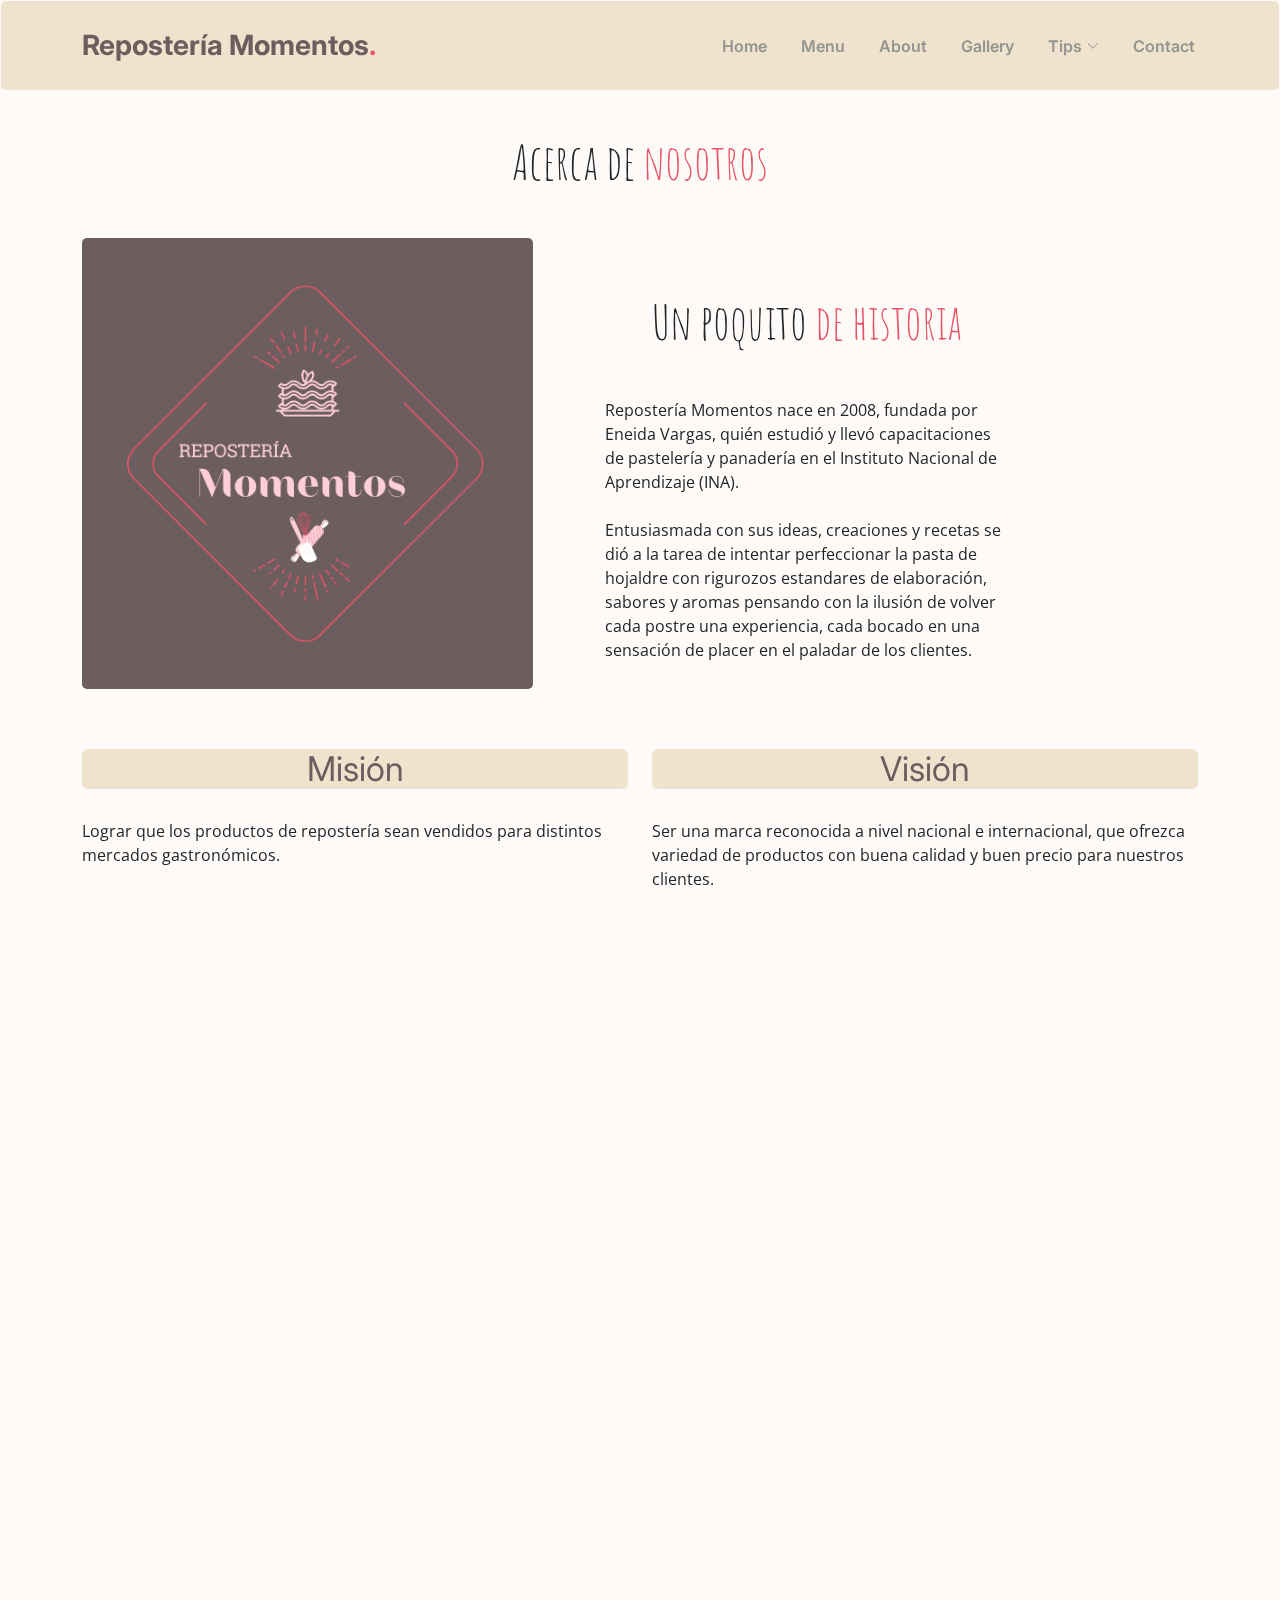
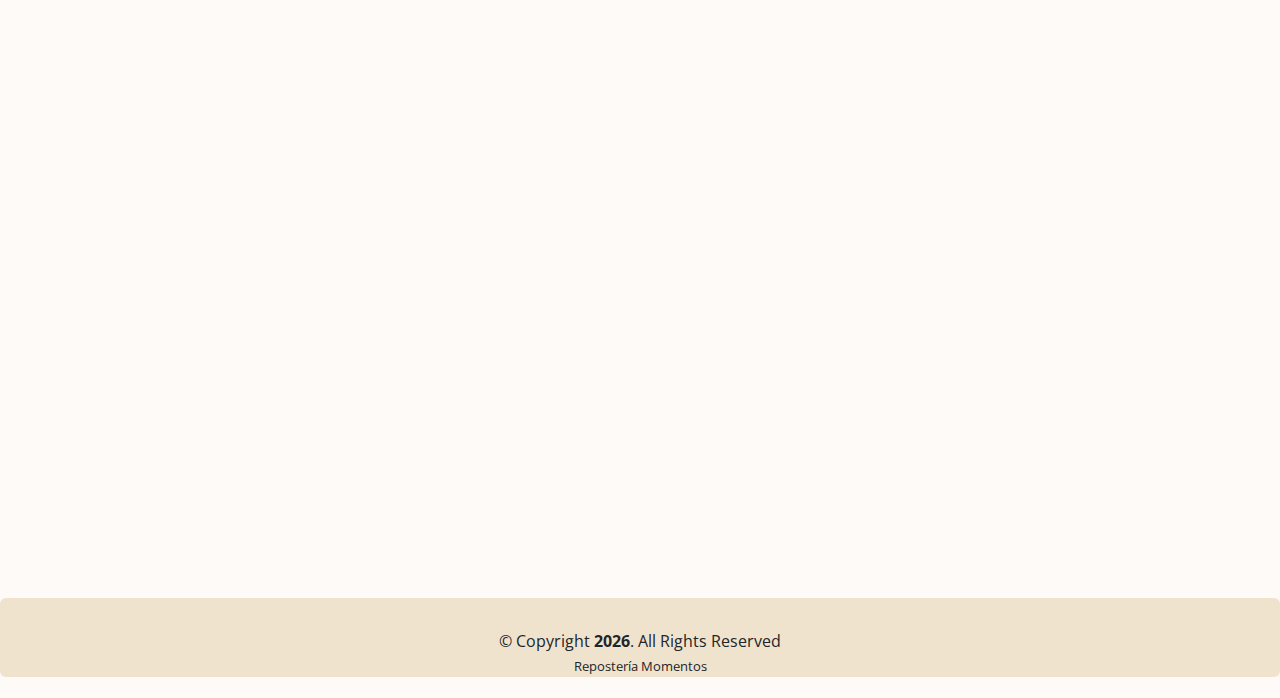
<file: About.html>
<!DOCTYPE html>
<html lang="en">
    <head>
        <!-- Required meta tags -->
        <meta charset="utf-8">
        <meta http-equiv="X-UA-Compatible" content="IE=edge">
        <meta name="viewport" content="width=device-width, initial-scale=1.0">
   
       <title>Momentos</title>
       <meta content="" name="description">
       <meta content="" name="keywords">
   
       <!--Favicons-->
       <link rel="shortcut icon" href="assets/img/icons/Momentos.png">
   
       <!-- Google Fonts -->
       <link rel="preconnect" href="https://fonts.googleapis.com">
       <link rel="preconnect" href="https://fonts.gstatic.com" crossorigin>
       <link href="https://fonts.googleapis.com/css2?family=Open+Sans:ital,wght@0,300;0,400;0,500;0,600;0,700;1,300;1,400;1,600;1,700&family=Amatic+SC:ital,wght@0,300;0,400;0,500;0,600;0,700;1,300;1,400;1,500;1,600;1,700&family=Inter:ital,wght@0,300;0,400;0,500;0,600;0,700;1,300;1,400;1,500;1,600;1,700&display=swap" rel="stylesheet">
   
       <!-- Bootstrap CSS -->
       <link href="assets/vendor/bootstrap/css/bootstrap.min.css" rel="stylesheet">
     <link href="assets/vendor/bootstrap-icons/bootstrap-icons.css" rel="stylesheet">
     <link href="assets/vendor/aos/aos.css" rel="stylesheet">
     <link href="assets/vendor/glightbox/css/glightbox.min.css" rel="stylesheet">
     <link href="assets/vendor/swiper/swiper-bundle.min.css" rel="stylesheet">
   
       <!--CSS-->
       <link rel="stylesheet" href="assets/css/default.css">
       <link rel="stylesheet" href="assets/css/carousel.css">
     </head>
    <body>
    <!-- =======  Header ======= -->
    <header id="header" class="header fixed-top d-flex align-items-center">
        <!-- =======  navbar ======= -->
        <div class="container d-flex align-items-center justify-content-between">
          <a href="index.html" class="logo d-flex align-items-center me-auto me-lg-0">
            <h1>Repostería Momentos<span>.</span></h1>
          </a>
    
          <nav id="navbar" class="navbar">
            <ul>
              <li><a href="index.html">Home</a></li>
              <li><a href="Menu.html">Menu</a></li>
              <li><a href="#About">About</a></li>
              <li><a href="Gallery.html">Gallery</a></li>
              <li class="dropdown"><a href="#"><span>Tips</span><i class="bi bi-chevron-down dropdown-indicator"></i></a>
                <ul>
                  <li><a href="Productos.html">Productos</a></li>
                  <li><a href="Autor.html">Autor</a></li>
                </ul>
              </li>
              <li><a href="Contact.html">Contact</a></li>
            </ul>
          </nav><!-- .navbar -->
          <i class="mobile-nav-toggle mobile-nav-show bi bi-list"></i>
          <i class="mobile-nav-toggle mobile-nav-hide d-none bi bi-x"></i>
    
        </div>
    </header> <!-- .Header -->   

    <!-- =======  main ======= -->
    <section class="acercade" data-aos="fade-up" data-aos-delay="150">
      <div class="container">
        <div class="section-header">
          <p  data-aos="fade-up" data-aos-delay="150">Acerca de <span>nosotros</span></p>
        </div>
        <div class="row ">
          <!-- ======= Imagen ======= -->
          <div class="col-lg-5 position-relative " data-aos="fade-up" data-aos-delay="150">
            <img  class="img-fluid d-block w-100" src="assets/img/imagen.png" alt="" style="border-radius: 5px;">
          </div>
          
          <!-- ======= History ======= -->
          <div data-aos="fade-up" data-aos-delay="150" class="col-lg-5 align-items-center justify-content-center">
            <div class=" ps-0 ps-lg-5">
              <br><br>
              <div class="section-header">
                <p  data-aos="fade-up" data-aos-delay="150">Un poquito <span>de historia</span></p>
              </div>
              <p>
                Repostería Momentos nace en 2008, fundada por Eneida Vargas, quién estudió y llevó capacitaciones de pastelería
                y panadería en el Instituto Nacional de Aprendizaje (INA). 
                <br><br>
                Entusiasmada con sus ideas, creaciones y recetas se 
                dió a la tarea de intentar perfeccionar la pasta de hojaldre con rigurozos estandares de elaboración, sabores y 
                aromas pensando con la ilusión de volver cada postre una experiencia, cada bocado en una sensación de placer en 
                el paladar de los clientes.
              </p>
            </div>
          </div>
        </div> <!-- .row -->
      </div> <!-- .container -->  
    </section> <!-- .section -->  


    <section class="datos" data-aos="fade-up" data-aos-delay="150">
      <div class="container">
        <div class="row">
            <!-- ======= Mision ======= -->
            <div class="col-lg-6 col-md-6 col-sm-6 justify-content-center align-items-center" data-aos="fade-up" data-aos-delay="150">
                <h3>Misión</h3>
                <p>Lograr que los productos de repostería sean vendidos para distintos mercados gastronómicos.</p>
            </div><!-- .Mision -->  
           <!-- ======= Vision ======= -->
           <div class=" col-xl-6 col-md-6 col-sm-6 justify-content-center align-items-center" data-aos="fade-up" data-aos-delay="150">
              <h3>Visión</h3>
              <p> Ser una marca reconocida a nivel nacional e internacional, 
                que ofrezca variedad de productos con buena calidad y buen precio para nuestros clientes.                                        
              </p>
            </div><!-- .Vision --> 
        </div> <!-- .row -->
      </div> <!-- .container -->
    </section> <!-- .section --> 
     
     <!-- ======= Tabla ======= -->
    <section class="tabla" data-aos="fade-up" data-aos-delay="150">
      <div class="container ">
        <div class="section-header">
          <p>Datos <span> Importantes</span></p>    
        </div>
        <!-- ======= Datos de la tabla ======= -->
        <div class="row mt-3">
         <div class="col-lg-12 align-items-center justify-content-center" data-aos="fade-up" data-aos-delay="150">
          <table class="table table-bordered text-center" style="border: #ea93a6;">
            <tbody>
              <tr>
                <td colspan="4">Forma de pago: </td>
                <td>Simpe</td>
                <td>Efectivo</td>
              </tr>
              <tr>
                <td colspan="4">Tipo de Encargo o Pedido: </td>
                <td>La unidad para bocadillos tiene un costo de 115 colones.</td>
                <td> El precio varía según el bocadillo. <br>
                  Con un tiempo de 2 días como mínimo de anticipación </td>
              </tr>
            </tbody>
          </table> <!-- .table -->
          
         </div>
        </div> <!-- .row -->
      </div> <!-- .container -->
    </section> <!-- .section --> 

    <!-- ======= Video ======= -->
    <section class="video" data-aos="fade-up" data-aos-delay="150">
      <div class="container-fluid">
        <div class="section-header">
          <p>Vi<span>deo</span></p>
        </div>
         <!-- ======= Video ======= -->
         <div class="row">
          <div class="col-lg-12">
            <div class="ratio" style="--bs-aspect-ratio: 50%;">
              <video src="assets/video/video1.mp4" controls></video>
            </div>
          </div>
         </div> <!-- .row -->
      </div><!-- .container -->
    </section><!-- .section --> 

    <!-- ======= footer ======= -->
    <footer id="footer" class="footer">

        <div class="container">
          <div class="copyright">
            &copy; Copyright<strong> <span id="date"> </span></strong>. All Rights Reserved
          </div>
          <script>document.getElementById("date").innerHTML= new Date().getFullYear()</script>
          <div class="credits">
            Repostería Momentos
          </div>
        </div>
    </footer> <!-- .footer -->

     <!-- bootstrap  JS Files -->
     <script src="assets/vendor/bootstrap/js/bootstrap.bundle.min.js"></script>
     <script src="assets/vendor/aos/aos.js"></script>
     <script src="assets/vendor/glightbox/js/glightbox.min.js"></script>
     <script src="assets/vendor/purecounter/purecounter_vanilla.js"></script>
     <script src="assets/vendor/swiper/swiper-bundle.min.js"></script>
     <script src="assets/vendor/php-email-form/validate.js"></script>
 
     <!-- jQuery-->
     
 
     <!-- Template Main JS File -->
     <script src="assets/js/main.js"></script>
    </body>     
</html>
</file>
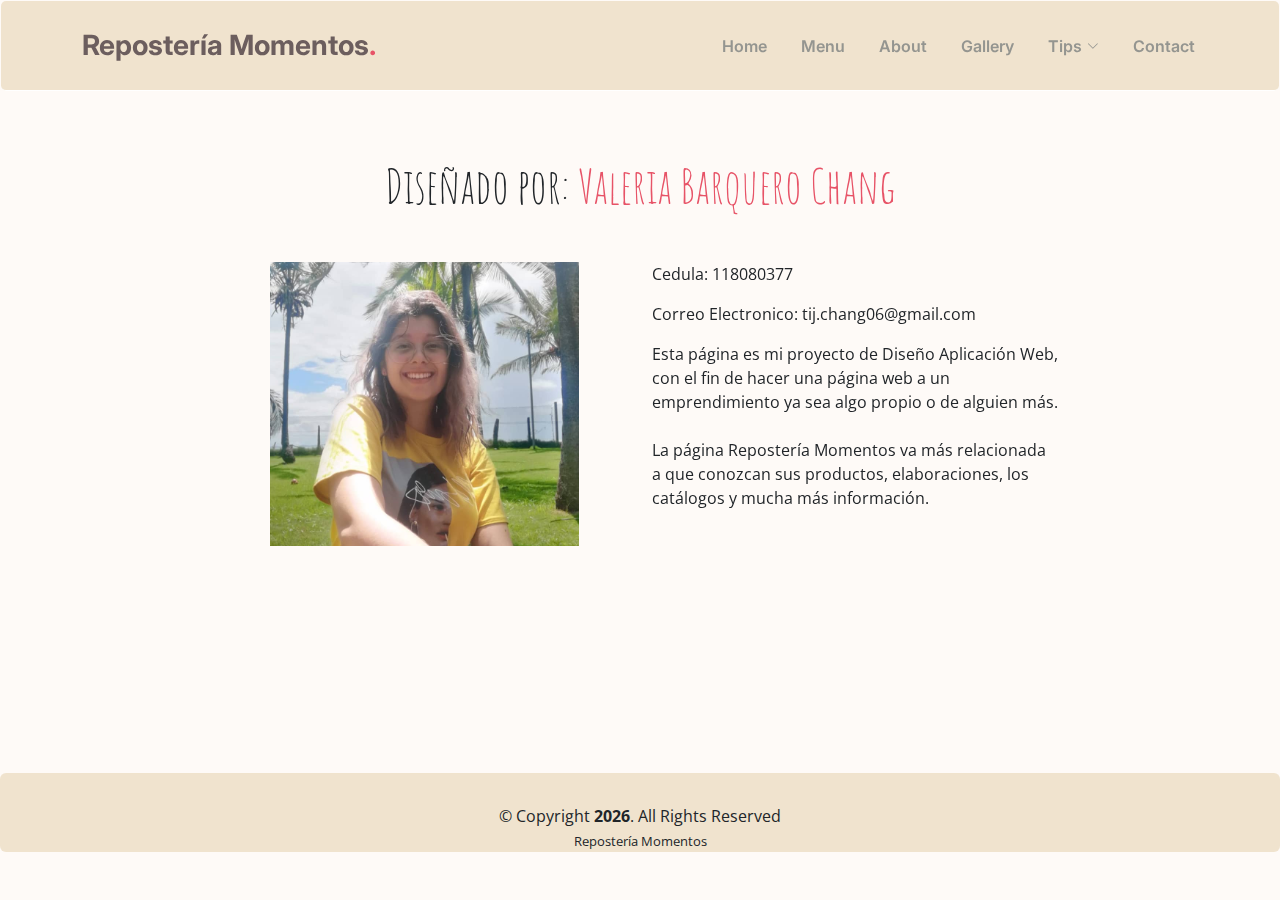
<file: Autor.html>
<!DOCTYPE html>
<html lang="en">
  <head>
    <!-- Required meta tags -->
    <meta charset="utf-8">
    <meta http-equiv="X-UA-Compatible" content="IE=edge">
    <meta name="viewport" content="width=device-width, initial-scale=1.0">

   <title>Momentos</title>
   <meta content="" name="description">
   <meta content="" name="keywords">

   <!--Favicons-->
   <link rel="shortcut icon" href="assets/img/icons/Momentos.png">

   <!-- Google Fonts -->
   <link rel="preconnect" href="https://fonts.googleapis.com">
   <link rel="preconnect" href="https://fonts.gstatic.com" crossorigin>
   <link href="https://fonts.googleapis.com/css2?family=Open+Sans:ital,wght@0,300;0,400;0,500;0,600;0,700;1,300;1,400;1,600;1,700&family=Amatic+SC:ital,wght@0,300;0,400;0,500;0,600;0,700;1,300;1,400;1,500;1,600;1,700&family=Inter:ital,wght@0,300;0,400;0,500;0,600;0,700;1,300;1,400;1,500;1,600;1,700&display=swap" rel="stylesheet">

   <!-- Bootstrap CSS -->
   <link href="assets/vendor/bootstrap/css/bootstrap.min.css" rel="stylesheet">
 <link href="assets/vendor/bootstrap-icons/bootstrap-icons.css" rel="stylesheet">
 <link href="assets/vendor/aos/aos.css" rel="stylesheet">
 <link href="assets/vendor/glightbox/css/glightbox.min.css" rel="stylesheet">
 <link href="assets/vendor/swiper/swiper-bundle.min.css" rel="stylesheet">

   <!--CSS-->
   <link rel="stylesheet" href="assets/css/default.css">
   <link rel="stylesheet" href="assets/css/carousel.css">
 </head>

<body>
    <!-- =======  Header ======= -->
    <header id="header" class="header fixed-top d-flex align-items-center">
      <!-- =======  navbar ======= -->
      <div class="container d-flex align-items-center justify-content-between">
        <a href="index.html" class="logo d-flex align-items-center me-auto me-lg-0">
          <h1>Repostería Momentos<span>.</span></h1>
        </a>
  
        <nav id="navbar" class="navbar">
          <ul>
            <li><a href="index.html">Home</a></li>
            <li><a href="Menu.html">Menu</a></li>
            <li><a href="About.html">About</a></li>
            <li><a href="Gallery.html">Gallery</a></li>
            <li class="dropdown"><a href="#"><span>Tips</span><i class="bi bi-chevron-down dropdown-indicator"></i></a>
              <ul>
                <li><a href="Productos.html">Productos</a></li>
                <li><a href="#autor">Autor</a></li>
                <li><a href="Formulario.html">Formulario</a></li>
              </ul>
            </li>
            <li><a href="Contact.html">Contact</a></li>
          </ul>
        </nav><!-- .navbar -->
        <i class="mobile-nav-toggle mobile-nav-show bi bi-list"></i>
        <i class="mobile-nav-toggle mobile-nav-hide d-none bi bi-x"></i>
  
      </div>
    </header> <!-- .Header --> 

    <!-- ======= main ======= -->
    <main>
     <main>
      <div class="container" data-aos="fade-up" data-aos-delay="150">
        <section class="autor">
          <div class="section-header">
            <p>Diseñado por: <span>Valeria Barquero Chang</span></p>
          </div>
          <div class="row">
            <div class="col-lg-6 col-md-6 text-center">
              <img class="fot1 img-fluid" src="assets/img/Autor/yo.png" alt="">
            </div>
            <div class=" col-lg-6 col-md-6">
              <p>Cedula: 118080377</p>
              <p>Correo Electronico: tij.chang06@gmail.com</p>
              <p> Esta página es mi proyecto de Diseño Aplicación
                Web, con el fin de hacer una página web a un 
                emprendimiento ya sea algo propio o de alguien 
                más.
                <br><br>
                La página Repostería Momentos va más relacionada 
                a que conozcan sus productos, elaboraciones, 
                los catálogos  y mucha más información.
              </p>
              <br><br>
            </div>
          </div>
        
        </section>
        </div>
        
    </main><!-- .main -->








<!-- ======= footer ======= -->
<footer id="footer" class="footer">

  <div class="container">
    <div class="copyright">
      &copy; Copyright<strong> <span id="date"> </span></strong>. All Rights Reserved
    </div>
    <script>document.getElementById("date").innerHTML= new Date().getFullYear()</script>
    <div class="credits">
      Repostería Momentos
    </div>
  </div>
</footer> <!-- .footer -->


   <!-- bootstrap  JS Files -->
   <script src="assets/vendor/bootstrap/js/bootstrap.bundle.min.js"></script>
   <script src="assets/vendor/aos/aos.js"></script>
   <script src="assets/vendor/glightbox/js/glightbox.min.js"></script>
   <script src="assets/vendor/purecounter/purecounter_vanilla.js"></script>
   <script src="assets/vendor/swiper/swiper-bundle.min.js"></script>
   <script src="assets/vendor/php-email-form/validate.js"></script>

   <!-- jQuery-->
   

   <!-- Template Main JS File -->
   <script src="assets/js/main.js"></script>
</body>
</html>
</file>
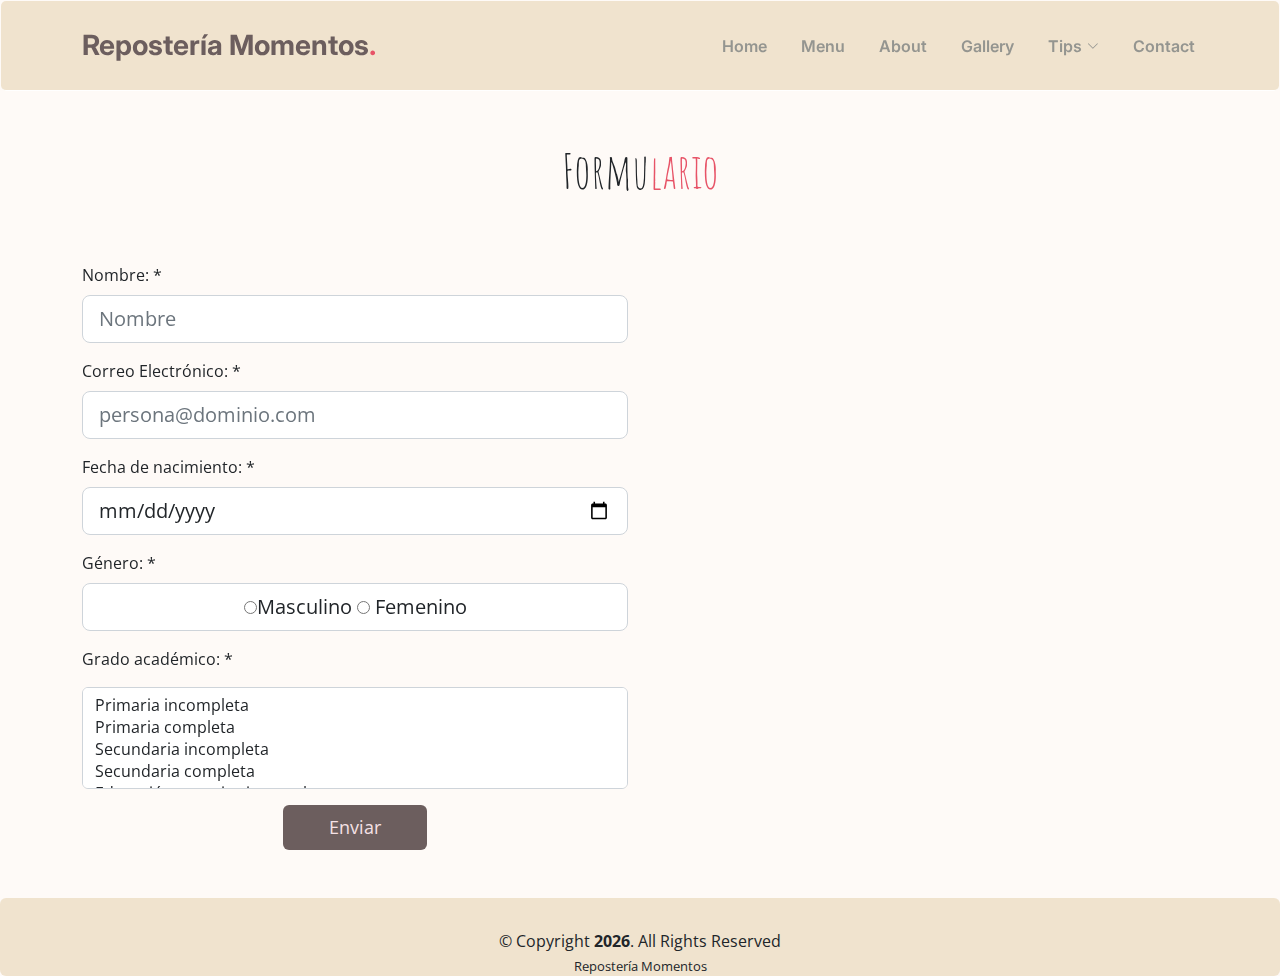
<file: Formulario.html>
<!DOCTYPE html>
<html lang="en">
<head>
   <!-- Required meta tags -->
   <meta charset="utf-8">
   <meta http-equiv="X-UA-Compatible" content="IE=edge">
   <meta name="viewport" content="width=device-width, initial-scale=1.0">

  <title>Momentos</title>
  <meta content="" name="description">
  <meta content="" name="keywords">

  <!--Favicons-->
  <link rel="shortcut icon" href="assets/img/icons/Momentos.png">

  <!-- Google Fonts -->
  <link rel="preconnect" href="https://fonts.googleapis.com">
  <link rel="preconnect" href="https://fonts.gstatic.com" crossorigin>
  <link href="https://fonts.googleapis.com/css2?family=Open+Sans:ital,wght@0,300;0,400;0,500;0,600;0,700;1,300;1,400;1,600;1,700&family=Amatic+SC:ital,wght@0,300;0,400;0,500;0,600;0,700;1,300;1,400;1,500;1,600;1,700&family=Inter:ital,wght@0,300;0,400;0,500;0,600;0,700;1,300;1,400;1,500;1,600;1,700&display=swap" rel="stylesheet">

  <!-- Bootstrap CSS -->
  <link href="assets/vendor/bootstrap/css/bootstrap.min.css" rel="stylesheet">
<link href="assets/vendor/bootstrap-icons/bootstrap-icons.css" rel="stylesheet">
<link href="assets/vendor/aos/aos.css" rel="stylesheet">
<link href="assets/vendor/glightbox/css/glightbox.min.css" rel="stylesheet">
<link href="assets/vendor/swiper/swiper-bundle.min.css" rel="stylesheet">

  <!--CSS-->
  <link rel="stylesheet" href="assets/css/default.css">
  <link rel="stylesheet" href="assets/css/carousel.css">
</head>

<body>

  <!-- =======  Header ======= -->
  <header id="header" class="header fixed-top d-flex align-items-center">
    <!-- =======  navbar ======= -->
    <div class="container d-flex align-items-center justify-content-between">
      <a href="index.html" class="logo d-flex align-items-center me-auto me-lg-0">
        <h1>Repostería Momentos<span>.</span></h1>
      </a>

      <nav id="navbar" class="navbar">
        <ul>
          <li><a href="index.html">Home</a></li>
          <li><a href="Menu.html">Menu</a></li>
          <li><a href="About.html">About</a></li>
          <li><a href="Gallery.html">Gallery</a></li>
          <li class="dropdown"><a href="#"><span>Tips</span><i class="bi bi-chevron-down dropdown-indicator"></i></a>
            <ul>
              <li><a href="Productos.html">Productos</a></li>
              <li><a href="Autor.html">Autor</a></li>
              <li><a href="#formulario">Autor</a></li>
            </ul>
          </li>
          <li><a href="Contact.html">Contact</a></li>
        </ul>
      </nav><!-- .navbar -->
      <i class="mobile-nav-toggle mobile-nav-show bi bi-list"></i>
      <i class="mobile-nav-toggle mobile-nav-hide d-none bi bi-x"></i>

    </div>
  </header> <!-- .Header -->

   <!-- ======= main ======= -->
   <section id="formulario" class="formulario">
    <div class="container">
        <div class="section-header">
            <p data-aos="fade-up" data-aos-delay="150">Formu<span>lario</span></p> 
        </div>
        <div class="row">
            <div class="col-lg-6 col-md-6">
                <div id="formularioC" data-aos="fade-up" data-aos-delay="150">
                    <form id="formulario" class="form-a" action="https://formsubmit.co/vbarquero@est.utn.ac.cr" method="POST" enctype="multipart/form-data">
                      <input type="hidden" name="_next" value="">
                      <input type="hidden" name="_subject" value="Consulta">
                      <input type="hidden" name="_captcha" value="false">
  
                    <div class="mt-3">
                     <label class="pb-2" for="nombre">Nombre: *</label>
                        <input type="text" name="Nombre" id="nombre" class="form-control form-control-lg form-control-a" placeholder="Nombre" required>
                    </div>
          
                    <div class="mt-3">
                      <label class="pb-2" for="correo">Correo Electrónico: *</label>
                        <input type="email" name="Correo" id="correo" class="form-control form-control-lg form-control-a" placeholder="persona@dominio.com" required>
                    </div>
                    
                    <div class="mt-3">
                        <label class="pb-2" for="fecha">Fecha de nacimiento: *</label>
                            <input type="date" name="fecha" id="fecha" class="form-control form-control-lg form-control-a" placeholder="persona@dominio.com" required>
                    </div>
                    
                    <div class="mt-3">
                        <label class="pb-2" for="generoMat">Género: *</label>
                          <div class="form-control form-control-lg form-control-a text-center" >
                            <input type="radio" name="Género" value="Masculino">Masculino
                            <input type="radio" name="Género" value="Femenino"> Femenino
                          </div>
                    </div>

                    <div class="mt-3">
                        <label for="gradoAcad" class="form-label pb-2">Grado académico: *</label>
                        <select multiple="" class="form-select form-control form-control-lg form-control-a" id="gradoAcad" required>
                          <option>Primaria incompleta</option>
                          <option>Primaria completa</option>
                          <option>Secundaria incompleta</option>
                          <option>Secundaria completa</option>
                          <option>Educación superior incompleta</option>
                          <option>Educación superior completa</option>
                        </select>
                      </div>


                    </div>
                    <div class="mt-3 text-center">
                      <button class="btn" type="submit" onclick="alertaDeEnvio()">Enviar</button>
                    </div>
                    <br><br>
                    </form> <!-- .form-->
                  </div>
            </div>     
        </div><!-- .row -->
    </div> <!-- .container -->
   </section> <!-- .section -->














    <!-- ======= footer ======= -->
    <footer id="footer" class="footer">
        <div class="container">
          <div class="copyright">
            &copy; Copyright<strong> <span id="date"> </span></strong>. All Rights Reserved
          </div>
          <script>document.getElementById("date").innerHTML= new Date().getFullYear()</script>
          <div class="credits">
            Repostería Momentos
          </div>
        </div>
    </footer> <!-- .footer -->

    <!-- bootstrap  JS Files -->
    <script src="assets/vendor/bootstrap/js/bootstrap.bundle.min.js"></script>
    <script src="assets/vendor/aos/aos.js"></script>
    <script src="assets/vendor/glightbox/js/glightbox.min.js"></script>
    <script src="assets/vendor/purecounter/purecounter_vanilla.js"></script>
    <script src="assets/vendor/swiper/swiper-bundle.min.js"></script>
    <script src="assets/vendor/php-email-form/validate.js"></script>

    <!-- jQuery-->
   <script src="https://ajax.googleapis.com/ajax/libs/jquery/3.6.0/jquery.min.js"></script>
    <!-- Template Main JS File -->
    <script src="assets/js/main.js"></script>
</body>
</html>
</file>
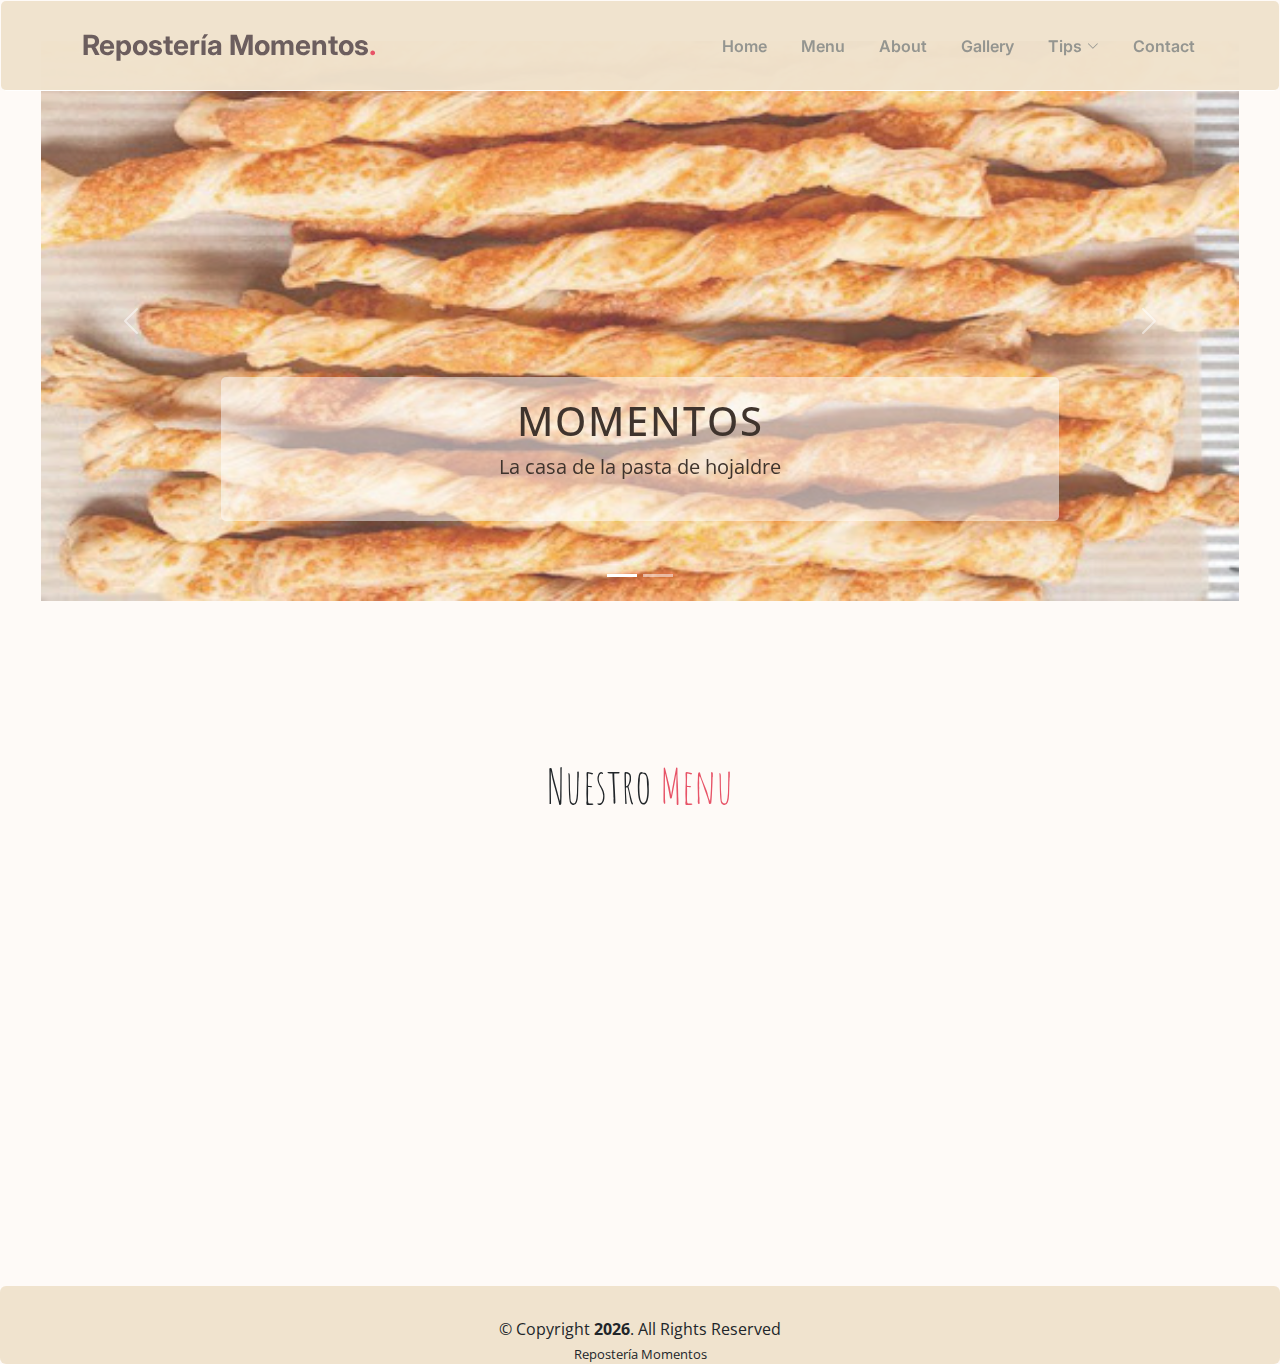
<file: Menu.html>
<!doctype html>
<html lang="en">
  <head>
      <!-- Required meta tags -->
      <meta charset="utf-8">
      <meta http-equiv="X-UA-Compatible" content="IE=edge">
      <meta name="viewport" content="width=device-width, initial-scale=1.0">
 
     <title>Momentos</title>
     <meta content="" name="description">
     <meta content="" name="keywords">
 
     <!--Favicons-->
     <link rel="shortcut icon" href="assets/img/icons/Momentos.png">
 
     <!-- Google Fonts -->
     <link rel="preconnect" href="https://fonts.googleapis.com">
     <link rel="preconnect" href="https://fonts.gstatic.com" crossorigin>
     <link href="https://fonts.googleapis.com/css2?family=Open+Sans:ital,wght@0,300;0,400;0,500;0,600;0,700;1,300;1,400;1,600;1,700&family=Amatic+SC:ital,wght@0,300;0,400;0,500;0,600;0,700;1,300;1,400;1,500;1,600;1,700&family=Inter:ital,wght@0,300;0,400;0,500;0,600;0,700;1,300;1,400;1,500;1,600;1,700&display=swap" rel="stylesheet">
 
     <!-- Bootstrap CSS -->
     <link href="assets/vendor/bootstrap/css/bootstrap.min.css" rel="stylesheet">
   <link href="assets/vendor/bootstrap-icons/bootstrap-icons.css" rel="stylesheet">
   <link href="assets/vendor/aos/aos.css" rel="stylesheet">
   <link href="assets/vendor/glightbox/css/glightbox.min.css" rel="stylesheet">
   <link href="assets/vendor/swiper/swiper-bundle.min.css" rel="stylesheet">
 
     <!--CSS-->
     <link rel="stylesheet" href="assets/css/default.css">
     <link rel="stylesheet" href="assets/css/carousel.css">
  </head>

  <body>
     <!-- =======  Header ======= -->
     <header id="header" class="header fixed-top d-flex align-items-center">
      <!-- =======  navbar ======= -->
      <div class="container d-flex align-items-center justify-content-between">
        <a href="index.html" class="logo d-flex align-items-center me-auto me-lg-0">
          <h1>Repostería Momentos<span>.</span></h1>
        </a>
  
        <nav id="navbar" class="navbar">
          <ul>
            <li><a href="index.html">Home</a></li>
            <li><a href="#menu">Menu</a></li>
            <li><a href="About.html">About</a></li>
            <li><a href="Gallery.html">Gallery</a></li>
            <li class="dropdown"><a href="#"><span>Tips</span><i class="bi bi-chevron-down dropdown-indicator"></i></a>
              <ul>
                <li><a href="Productos.html">Productos</a></li>
                <li><a href="Autor.html">Autor</a></li>
                <li><a href="Formulario.html">Formulario</a></li>
              </ul>
            </li>

            <li><a href="Contact.html">Contact</a></li>
          </ul>
        </nav><!-- .navbar -->
        <i class="mobile-nav-toggle mobile-nav-show bi bi-list"></i>
        <i class="mobile-nav-toggle mobile-nav-hide d-none bi bi-x"></i>
  
      </div>
    </header> <!-- .Header -->

     <!-- =======  Carousel ======= -->
     <div id="myCarousel" class="carousel slide" data-bs-ride="carousel">
      <div class="carousel-indicators justify-content-center">
        <button type="button" data-bs-target="#myCarousel" data-bs-slide-to="0" aria-label="Slide 1" class="active" aria-current="true" ></button>
        <button type="button" data-bs-target="#myCarousel" data-bs-slide-to="1" aria-label="Slide 2"></button>
      </div>
      <div class="carousel-inner ">
        <div class="carousel-item active">
          <img src="assets/img/palitos.jpg" alt="" style=" opacity: 0.8;">
          <div class="container">
            <div class="carousel-caption ti" data-aos="fade-up" data-aos-delay="150">
              <h5> Momentos</h5>
              <p>La casa de la pasta de hojaldre</p>
            </div>
          </div>
         </div>
   
         <div class="carousel-item ">
          <img src="assets/img/carousel/carousel 2.png" alt="" style=" opacity: 0.8;" >
           <div class="container">
            <div class="carousel-caption ti" data-aos="fade-up" data-aos-delay="150">
              <h5> Momentos</h5>
              <p>La casa de la pasta de hojaldre</p>
            </div>
           </div>
        </div>
        <button class="carousel-control-prev" type="button" data-bs-target="#myCarousel" data-bs-slide="prev">
          <span class="carousel-control-prev-icon" aria-hidden="true"></span>
          <span class="visually-hidden">Previous</span>
        </button>
        <button class="carousel-control-next" type="button" data-bs-target="#myCarousel" data-bs-slide="next">
          <span class="carousel-control-next-icon" aria-hidden="true"></span>
          <span class="visually-hidden">Next</span>
        </button>
      </div>
    </div>



    <br><br>
    <main id="main">
      <!-- ======= Menu de Salados ======= -->
      <section id="menu" class="menu" data-aos="fade-up" data-aos-delay="150">
        <div class="container" data-aos="fade-up">

          <div class="section-header">
            <p>Nuestro <span>Menu</span></p>
          </div>

            <div class="row" data-aos="fade-up" data-aos-delay="100">
                <div class="col-lg-3">
                    <ul class="nav nav-tabs flex-column">
                        <li class="nav-item">
                            <a name="1" class="nav-link active show menu-listitem" 
                            data-bs-toggle="tab" href="#tab-p">Salado</a>
                        </li>
                        <li class="nav-item">
                            <a name="2"  class="nav-link menu-listitem" 
                            data-bs-toggle="tab" href="#tab-p">Salado</a>
                        </li>
                        <li class="nav-item">
                            <a name="3" class="nav-link menu-listitem" 
                            data-bs-toggle="tab" href="#tab-p">Salado</a>
                        </li>
                        <li class="nav-item">
                            <a name="4" class="nav-link menu-listitem" 
                            data-bs-toggle="tab" href="#tab-p">Salado</a>
                        </li>
                        <li class="nav-item">
                            <a name="5" class="nav-link menu-listitem" 
                            data-bs-toggle="tab" href="#tab-p">Salado</a>
                        </li>
                        <li class="nav-item">
                          <a name="6" class="nav-link menu-listitem" 
                          data-bs-toggle="tab" href="#tab-p">Dulces</a>
                      </li>
                      <li class="nav-item">
                          <a name="7" class="nav-link menu-listitem" 
                          data-bs-toggle="tab" href="#tab-p">Dulces </a>
                      </li>
                      <li class="nav-item">
                          <a name="8" class="nav-link menu-listitem" 
                          data-bs-toggle="tab" href="#tab-p">Dulces </a>
                      </li>
                    </ul>
                </div>
                <div class="col-lg-9 mt-4 mt-lg-0">
                    <div class="tab-content">
                        <div class="tab-pane active show" id="tab-p">
                            <div class="row">
                                <div id="row-menu-datos" class="col-lg-8 details order-2 order-lg-1" >
                                    
                                </div>
                                <div class="col-lg-4 text-center order-1 order-lg-2">
                                    <img id="row-menu-img" src="" alt="" class="img-fluid">
                                </div>
                            </div>
                        </div>
                    </div>
                </div>
            </div>

        </div>
    </section>
    </main>
    <!-- ======= footer ======= -->
    <footer id="footer" class="footer">
      <div class="container">
        <div class="copyright">
          &copy; Copyright<strong> <span id="date"> </span></strong>. All Rights Reserved
        </div>
        <script>document.getElementById("date").innerHTML= new Date().getFullYear()</script>
        <div class="credits">
          Repostería Momentos
        </div>
      </div>
    </footer> <!-- .footer -->





      <!-- bootstrap  JS Files -->
    <script src="assets/vendor/bootstrap/js/bootstrap.bundle.min.js"></script>
    <script src="assets/vendor/aos/aos.js"></script>
    <script src="assets/vendor/glightbox/js/glightbox.min.js"></script>
    <script src="assets/vendor/purecounter/purecounter_vanilla.js"></script>
    <script src="assets/vendor/swiper/swiper-bundle.min.js"></script>
    <script src="assets/vendor/php-email-form/validate.js"></script>

    <!-- jQuery-->
    <script src="http://ajax.googleapis.com/ajax/libs/jquery/1.11.2/jquery.min.js"></script>

    <!-- Template Main JS File -->
    <script src="assets/js/main.js"></script>
    <script src="assets/js/DOM.js"></script>
  </body>
</html>
</file>
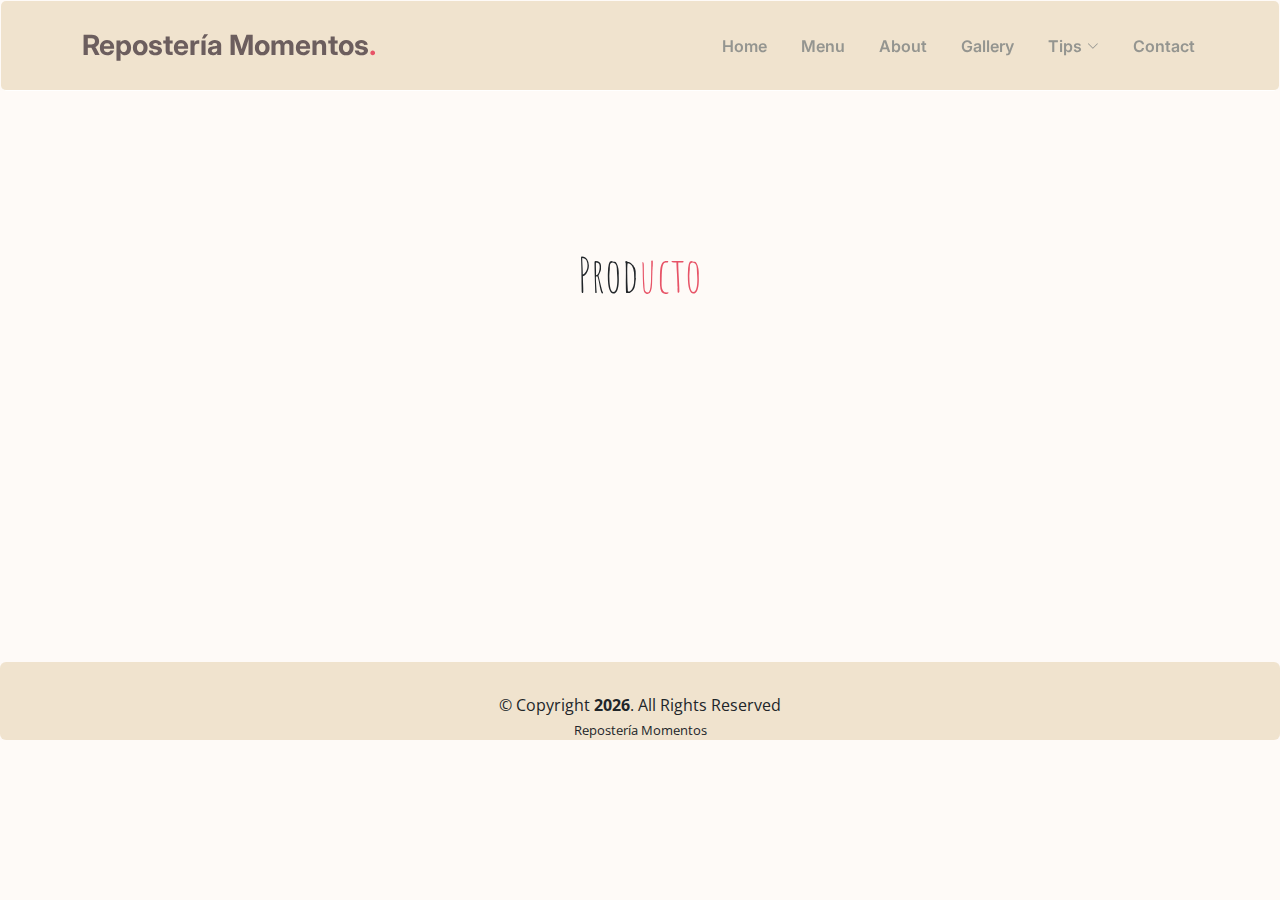
<file: Productos.html>
<!doctype html>
<html lang="en">
  <head>
    <!-- Required meta tags -->
    <meta charset="utf-8">
    <meta http-equiv="X-UA-Compatible" content="IE=edge">
    <meta name="viewport" content="width=device-width, initial-scale=1.0">

   <title>Momentos</title>
   <meta content="" name="description">
   <meta content="" name="keywords">

   <!--Favicons-->
   <link rel="shortcut icon" href="assets/img/icons/Momentos.png">

   <!-- Google Fonts -->
   <link rel="preconnect" href="https://fonts.googleapis.com">
   <link rel="preconnect" href="https://fonts.gstatic.com" crossorigin>
   <link href="https://fonts.googleapis.com/css2?family=Open+Sans:ital,wght@0,300;0,400;0,500;0,600;0,700;1,300;1,400;1,600;1,700&family=Amatic+SC:ital,wght@0,300;0,400;0,500;0,600;0,700;1,300;1,400;1,500;1,600;1,700&family=Inter:ital,wght@0,300;0,400;0,500;0,600;0,700;1,300;1,400;1,500;1,600;1,700&display=swap" rel="stylesheet">

   <!-- Bootstrap CSS -->
   <link href="assets/vendor/bootstrap/css/bootstrap.min.css" rel="stylesheet">
 <link href="assets/vendor/bootstrap-icons/bootstrap-icons.css" rel="stylesheet">
 <link href="assets/vendor/aos/aos.css" rel="stylesheet">
 <link href="assets/vendor/glightbox/css/glightbox.min.css" rel="stylesheet">
 <link href="assets/vendor/swiper/swiper-bundle.min.css" rel="stylesheet">

   <!--CSS-->
   <link rel="stylesheet" href="assets/css/default.css">
   <link rel="stylesheet" href="assets/css/carousel.css">
 </head>

  <body>
    
    <!-- =======  Header ======= -->
    <header id="header" class="header fixed-top d-flex align-items-center">
      <!-- =======  navbar ======= -->
      <div class="container d-flex align-items-center justify-content-between">
        <a href="index.html" class="logo d-flex align-items-center me-auto me-lg-0">
          <h1>Repostería Momentos<span>.</span></h1>
        </a>
  
        <nav id="navbar" class="navbar">
          <ul>
            <li><a href="index.html">Home</a></li>
            <li><a href="Menu.html">Menu</a></li>
            <li><a href="About.html">About</a></li>
            <li><a href="Gallery.html">Gallery</a></li>
            <li class="dropdown"><a href="#"><span>Tips</span><i class="bi bi-chevron-down dropdown-indicator"></i></a>
              <ul>
                <li><a href="#Producto">Productos</a></li>
                <li><a href="Autor.html">Autor</a></li>
                <li><a href="Formulario.html">Formulario</a></li>
              </ul>
            </li>

            <li><a href="Contact.html">Contact</a></li>
          </ul>
        </nav><!-- .navbar -->
        <i class="mobile-nav-toggle mobile-nav-show bi bi-list"></i>
        <i class="mobile-nav-toggle mobile-nav-hide d-none bi bi-x"></i>
  
      </div>
    </header> <!-- .Header -->

  <!-- ======= main ======= -->
    <main>
      <section id="Producto" class="producto" data-aos="fade-up" data-aos-delay="150">
        <div class="container" data-aos="fade-up">
          <br><br>
          <div class="section-header">
            <p>Prod<span>ucto</span></p>
          </div>

          <div id="producto-container-id" class="row row-cols-1 row-cols-lg-3 align-items-stretch g-4 py-5" data-aos="fade-up" data-aos-delay="100">
                        
          </div>

        </div>
      </section>
    </main> <!-- .main -->




  <!-- ======= footer ======= -->
  <footer id="footer" class="footer">
  <div class="container">
    <div class="copyright">
      &copy; Copyright<strong> <span id="date"> </span></strong>. All Rights Reserved
    </div>
    <script>document.getElementById("date").innerHTML= new Date().getFullYear()</script>
    <div class="credits">
      Repostería Momentos
    </div>
  </div>
  </footer> <!-- .footer -->
    
   <!-- bootstrap  JS Files -->
   <script src="assets/vendor/bootstrap/js/bootstrap.bundle.min.js"></script>
   <script src="assets/vendor/aos/aos.js"></script>
   <script src="assets/vendor/glightbox/js/glightbox.min.js"></script>
   <script src="assets/vendor/purecounter/purecounter_vanilla.js"></script>
   <script src="assets/vendor/swiper/swiper-bundle.min.js"></script>
   <script src="assets/vendor/php-email-form/validate.js"></script>

   <!-- jQuery-->
   <script src="https://ajax.googleapis.com/ajax/libs/jquery/3.6.0/jquery.min.js"></script>

   <!-- Template Main JS File -->
   <script src="assets/js/main.js"></script>

   <script src="assets/js/cargarProductos.js"></script>
  </body>
</html>
</file>
<file: assets/css/default.css>
* { 
  padding: 0;
  margin: 0;
  box-sizing: border-box;
}

/* Fonts */
:root{ 
  --font-default: "Open Sans", system-ui, -apple-system, "Segoe UI", Roboto, "Helvetica Neue", Arial, "Noto Sans", "Liberation Sans", sans-serif, "Apple Color Emoji", "Segoe UI Emoji", "Segoe UI Symbol", "Noto Color Emoji";
  --font-primary: "Amatic SC", sans-serif;
  --font-secondary: "Inter", sans-serif;
}
/* Colors */
:root {
  --color-default: #fef7f199;
  --color-primary: #6c5e5e;
  --color-secondary:#949590;
  --color-pink:#e75367;
  --pink2:#ea93a6;
  --pink3:#f5e1e5;
}
/* Smooth scroll behavior   */
:root {
  scroll-behavior: smooth;
}
/*--------------------------------------------------------------
# General
--------------------------------------------------------------*/
body {
  font-family: var(--font-default);
  background: var(--color-default);
}
a {
  color: var(--color-primary);
  text-decoration: none;
}
a:hover {
  color: #e75367;
  text-decoration: none;
}
/*--------------------------------------------------------------
# Header
--------------------------------------------------------------*/
.header {
  margin: 0.1%;
  padding: 0.3%;
  background:  #f0e2cdf8 ;
  transition: all 0.5s;
  z-index: 997;
  height: 90px;
  border-bottom: 1px solid #fff;
  border-radius: 5px;
}
@media (max-width: 575px) {
  .header {
    height: 70px;
  }
}
.header.sticked {
  border-color: #fff;
  border-color: #eee;
}
.header .logo img {
  max-height: 40px;
  margin-right: 6px;
}
.header .logo h1 {
  font-size: 28px;
  font-weight: 700;
  color: var(--color-primary);
  margin: 0;
  font-family: var(--font-secondary);
}
.header .logo h1 span {
  color: var(--color-pink);
}
section {
  scroll-margin-top: 90px;
}
/*--------------------------------------------------------------
# Desktop Navigation
--------------------------------------------------------------*/
@media (min-width: 1280px) {
  .navbar {
    padding: 0;
  }

  .navbar ul {
    margin: 0;
    padding: 0;
    display: flex;
    list-style: none;
    align-items: center;
  }

  .navbar li {
    position: relative;
  }

  .navbar>ul>li {
    white-space: nowrap;
    padding: 10px 0 10px 28px;
  }

  .navbar a,
  .navbar a:focus {
    display: flex;
    align-items: center;
    justify-content: space-between;
    padding: 0 3px;
    font-family: var(--font-secondary);
    font-size: 16px;
    font-weight: 600;
    color: var(--color-secondary);
    white-space: nowrap;
    transition: 0.3s;
    position: relative;
  }

  .navbar a i,
  .navbar a:focus i {
    font-size: 12px;
    line-height: 0;
    margin-left: 5px;
  }

  .navbar>ul>li>a:before {
    content: "";
    position: absolute;
    width: 100%;
    height: 2px;
    bottom: -6px;
    left: 0;
    background-color: var(--color-secondary);
    visibility: hidden;
    width: 0px;
    transition: all 0.3s ease-in-out 0s;
  }

  .navbar a:hover:before,
  .navbar li:hover>a:before,
  .navbar .active:before {
    visibility: visible;
    width: 100%;
  }

  .navbar a:hover,
  .navbar .active,
  .navbar .active:focus,
  .navbar li:hover>a {
    color: #e75367;
  }

  .navbar .dropdown ul {
    display: block;
    position: absolute;
    left: 28px;
    top: calc(100% + 30px);
    margin: 0;
    padding: 10px 0;
    z-index: 99;
    opacity: 0;
    visibility: hidden;
    background:  #f0e2cdf8;
    box-shadow: 0px 0px 30px var(--color-default);
    transition: 0.3s;
    border-radius: 4px;
  }

  .navbar .dropdown ul li {
    min-width: 200px;
  }

  .navbar .dropdown ul a {
    padding: 10px 20px;
    font-size: 15px;
    text-transform: none;
    font-weight: 600;
  }

  .navbar .dropdown ul a i {
    font-size: 12px;
  }

  .navbar .dropdown ul a:hover,
  .navbar .dropdown ul .active:hover,
  .navbar .dropdown ul li:hover>a {
    color: var(--color-primary);
  }

  .navbar .dropdown:hover>ul {
    opacity: 1;
    top: 100%;
    visibility: visible;
  }

  .navbar .dropdown .dropdown ul {
    top: 0;
    left: calc(100% - 30px);
    visibility: hidden;
  }

  .navbar .dropdown .dropdown:hover>ul {
    opacity: 1;
    top: 0;
    left: 100%;
    visibility: visible;
  }
}

@media (min-width: 1280px) and (max-width: 1366px) {
  .navbar .dropdown .dropdown ul {
    left: -90%;
  }

  .navbar .dropdown .dropdown:hover>ul {
    left: -100%;
  }
}

@media (min-width: 1280px) {

  .mobile-nav-show,
  .mobile-nav-hide {
    display: none;
  }
}
/*--------------------------------------------------------------
# Mobile Navigation
--------------------------------------------------------------*/
@media (max-width: 1279px) {
  .navbar {
    position: fixed;
    top: 0;
    right: -100%;
    width: 100%;
    max-width: 400px;
    border-left: 1px solid var(--color-secondary);
    bottom: 0;
    transition: 0.3s;
    z-index: 9997;
  }

  .navbar ul {
    position: absolute;
    inset: 0;
    padding: 50px 0 10px 0;
    margin: 0;
    background:  #f0e2cdf8;
    overflow-y: auto;
    transition: 0.3s;
    z-index: 9998;
  }

  .navbar a,
  .navbar a:focus {
    display: flex;
    align-items: center;
    justify-content: space-between;
    padding: 10px 20px;
    font-family: var(--font-secondary);
    border-bottom: 2px solid var(--color-secondary);
    font-size: 14px;
    font-weight: 600;
    color: var(--color-primary);
    white-space: nowrap;
    transition: 0.3s;
  }

  .navbar a i,
  .navbar a:focus i {
    font-size: 12px;
    line-height: 0;
    margin-left: 5px;
  }

  .navbar a:hover,
  .navbar li:hover>a {
    color: var(--color-primary);
  }

  .navbar .active,
  .navbar .active:focus {
    color: var(--color-pink);
    border-color: var(--color-secondary);
  }

  .navbar .dropdown ul,
  .navbar .dropdown .dropdown ul {
    position: static;
    display: none;
    padding: 10px 0;
    margin: 10px 20px;
    transition: all 0.5s ease-in-out;
    border: 1px solid var(--color-secondary);
  }

  .navbar .dropdown>.dropdown-active,
  .navbar .dropdown .dropdown>.dropdown-active {
    display: block;
  }

  .mobile-nav-show {
    color: var(--color-pink);
    font-size: 28px;
    cursor: pointer;
    line-height: 0;
    transition: 0.5s;
    z-index: 9999;
    margin: 0 10px 0 20px;
  }

  .mobile-nav-hide {
    color: var(--color-primary);
    font-size: 32px;
    cursor: pointer;
    line-height: 0;
    transition: 0.5s;
    position: fixed;
    right: 20px;
    top: 20px;
    z-index: 9999;
  }

  .mobile-nav-active {
    overflow: hidden;
  }

  .mobile-nav-active .navbar {
    right: 0;
  }

  .mobile-nav-active .navbar:before {
    content: "";
    position: fixed;
    inset: 0;
    background:  #f0e2cdf8;
    z-index: 9996;
  }
}
/*--------------------------------------------------------------
# Sections & Section Header
--------------------------------------------------------------*/
section {
  padding: 60px 0;
  margin: 0;
}
.section-bg {
  background-color: #eee;
}
.section-header {
  text-align: center;
  padding-bottom: 40px;
}
.section-header h2 {
  font-size: 13px;
  letter-spacing: 2px;
  font-weight: 400;
  margin: 0;
  padding: 0;
  color: var(--color-primary);
  text-transform: uppercase;
  font-family: var(--font-default);
}
.section-header p {
  margin: 0;
  font-size: 48px;
  font-weight: 400;
  font-family: var(--font-primary);
}
.section-header p span {
  color: var(--color-pink);
}
/*--------------------------------------------------------------
# About
--------------------------------------------------------------*/
.about {
  border-radius: 5px;
  padding: 0.9%;
  margin-top: 4vh;
}
.about .about-img{
  min-height: 500px;
  background-repeat: no-repeat;
}
.about .texInfo{
  font-size: 18px;
  border-radius: 5px;
}
.about .call-us {
  left: 10%;
  right: 10%;
  bottom: 10%;
  background-color: #fff;
  box-shadow: 0px 2px 25px rgba(0, 0, 0, 0.08);
  padding: 25px;
  border-radius: 5px;
  text-align: center;
}

.about .call-us h4 {
  font-size: 24px;
  font-weight: 700;
  margin-bottom: 5px;
  font-family: var(--font-default);
}

.about .call-us p {
  font-size: 28px;
  font-weight: 700;
  color: var(--color-primary);
}

/*--------------------------------------------------------------
# Novedades #f0e2cdf8
--------------------------------------------------------------*/
.novedades{
  width: 25%;
  padding: 15px;
}
aside .adentro{
  padding: 10px;
  border: 3px solid #f0e2cdf8;
  border-radius: 6px ;
}
.imgAside{
  float: left;
}
.novedades .content h3 {
  font-weight: 400;
  font-size: 34px;
  font-family: var(--font-secondary);
  color: var(--color-primary);
}
.novedades .content p {
  font-size: 14.5px;
  color: #848484;
}
/*@media   (max-width: 600px) {
  .novedades aside{
    width: 100%;
  }
}*/
/*--------------------------------------------------------------
# Informacion
--------------------------------------------------------------*/
.informacion{
  font-size: 18px;
 margin: 2%;
 
}
/*--------------------------------------------------------------
# instagram
--------------------------------------------------------------*/
.inst {
  padding: 0.5%;
  margin: 8%;
  overflow: hidden;
  border: 3px solid #f0e2cdf8;
  border-radius: 6px ;
}
.inst .swiper-pagination {
  margin-top: 20px;
  position: relative;
}
.inst .swiper-pagination .swiper-pagination-bullet {
  width: 12px;
  height: 12px;
  background-color: var(--color-primary);
  opacity: 1;
}
.inst .swiper-pagination .swiper-pagination-bullet-active {
  background-color: var(--pink2);
}
.inst .swiper-slide-active {
  text-align: center;
}
@media (min-width: 992px) {
  .inst .swiper-wrapper {
    padding: 40px 0;
  }

  .inst .swiper-slide-active {
    border: 6px solid var(--color-pink);
    padding: 4px;
    background: #fff;
    z-index: 1;
    transform: scale(1.2);
  }
}
/*--------------------------------------------------------------
# Footer
--------------------------------------------------------------*/
.footer{
  width: 100%;
  background-color:#f0e2cdf8;
  border-radius: 6px ;
}
.footer .copyright {
  text-align: center;
  padding-top: 30px;
  border-top: 1px solid #f0e2cdf8;
}
.footer .credits {
  padding-top: 4px;
  text-align: center;
  font-size: 13px;
}
.footer .credits a {
  color: var(--color-primary);
}
/*--------------------------------------------------------------
# Pagina de galeria
--------------------------------------------------------------*/
.galery{
  padding: 0.4%;
  margin: 3.5%;
}
.galery .row{
  display: flex;
  padding: 5px;
  flex-wrap: wrap;
}
.galery img{
  width: 100%;
  opacity: 0.9;
}
.column{
  flex: 25%;
  padding: 5px;
}
.column img{
margin-top: 5px;
}
@media (max-width:800px) {
  .column{
    flex: 50%;
  }
}
@media (max-width:600px) {
  .column{
    flex: 100%;
  }
}
/*--------------------------------------------------------------
# Pagina de Menu
--------------------------------------------------------------*/
.menu{
  overflow: hidden;
}
.menu .nav-tabs {
  border: 0;
}
.menu .nav-link {
  border: 0;
  padding: 12px 15px;
  transition: 0.3s;
  color: var(--color-secondary);
  border-radius: 0;
  border-right: 2px #ea93a6;
  font-weight: 600;
  font-size: 15px;
}
.menu .nav-link:hover {
  color: var(--pink2);
}
.menu .nav-link.active {
  color: var(--color-primary);
  background: #f0e2cdf8;
  border-color: var(--color-primary);
}
.menu .nav-link:hover {
  border-color: #f0e2cdf8;
}
.menu .tab-pane.active {
  -webkit-animation: fadeIn 0.5s ease-out;
  animation: fadeIn 0.5s ease-out;
}
.menu .details h3 {
  font-size: 26px;
  font-weight: 600;
  margin-bottom: 20px;
  color: var(--color-pink);
}
.menu .details p {
  color: #aaaaaa;
}
.menu .details p:last-child {
  margin-bottom: 0;
}
@media (max-width: 992px) {
  .specials .nav-link {
    border: 0;
    padding: 15px;
  }
}
/*--------------------------------------------------------------
# Pagina de contactenos
--------------------------------------------------------------*/
.maps{
  width: 100%; 
  height: 400px;
}
.btn{
  background-color: var(--color-primary);
  color: var(--pink3);
  height: 5vh;
  width: 16vh;
  font-size: 18px;
  transition-duration: 0.3s;
}
.btn:hover  {
  color: var(--pink3);
  background-color: var(--color-primary);
  transition-duration: 0.3s;
 }

/*--------------------------------------------------------------
# Pagina de Autor
--------------------------------------------------------------*/
.autor{
  padding-top: 0.9%;
  margin: 12.5%;
}

.foto1{
  width: 100%;
  height: auto;
}
/*--------------------------------------------------------------
# Pagina de Producto
--------------------------------------------------------------*/
.producto{
  padding-top: 0.9%;
  margin: 14%;
}
.producto img{
  border-radius: 50%;
  float: left;
  background-repeat: no-repeat;
}
/*--------------------------------------------------------------
# Pagina de Acerca de nosotros
--------------------------------------------------------------*/
.acercade {
  min-height: 60vh;
  padding-top: 7%;
  padding-bottom: 0px;
  width: 100%;
  margin-top: 4vh;
}
.datos h3 {
  font-weight: 400;
  font-size: 34px;
  margin-bottom: 30px;
  font-family: var(--font-secondary);
  color: var(--color-primary);
  background-color: #f0e2cdf8;
  border-radius: 6px ;
  text-align: center;
}
.datos .content p:last-child {
  margin-bottom: 0;
  font-family: var(--font-primary);
}
/*--------------------------------------------------------------
# Pagina de fORMULARIO
--------------------------------------------------------------*/
.formulario{
  min-height: 60vh;
  padding-top:7%;
  padding-bottom: 0px;
  width: 100%;
  margin-top: 5vh;
}
</file>
<file: assets/css/carousel.css>
/*Carousel*/
.carousel{
    margin-bottom: 3rem;
    padding: 0.2%;
    margin: 3%;

}
.carousel-caption {
    bottom: 5rem;
    z-index: 11;
    color: #3f342d;
    border-radius: 5px;
}
.ti{
    background: rgba(255, 255, 255, 0.5);
    border-radius: 5px;
}
.carousel-caption h5{
    font-size: 40px;
    text-transform: uppercase;
    letter-spacing: 2px;
}
.carousel-caption p{
    line-height: 1.9;
    font-size: 18px;
}
.carousel-item {
    height: 35rem;
    min-width: 100%;
    border-radius: 5px;
}
.carousel-item > img {
    top: 0;
    left: 0;
    min-width: 100%;
    height: 35rem;
  }

  @media only screen and (min-width: 600px) {
    .carousel-caption p {
      margin-bottom: 1.25rem;
      font-size: 1.25rem;
      line-height: 1.4;
    }
  }
</file>
